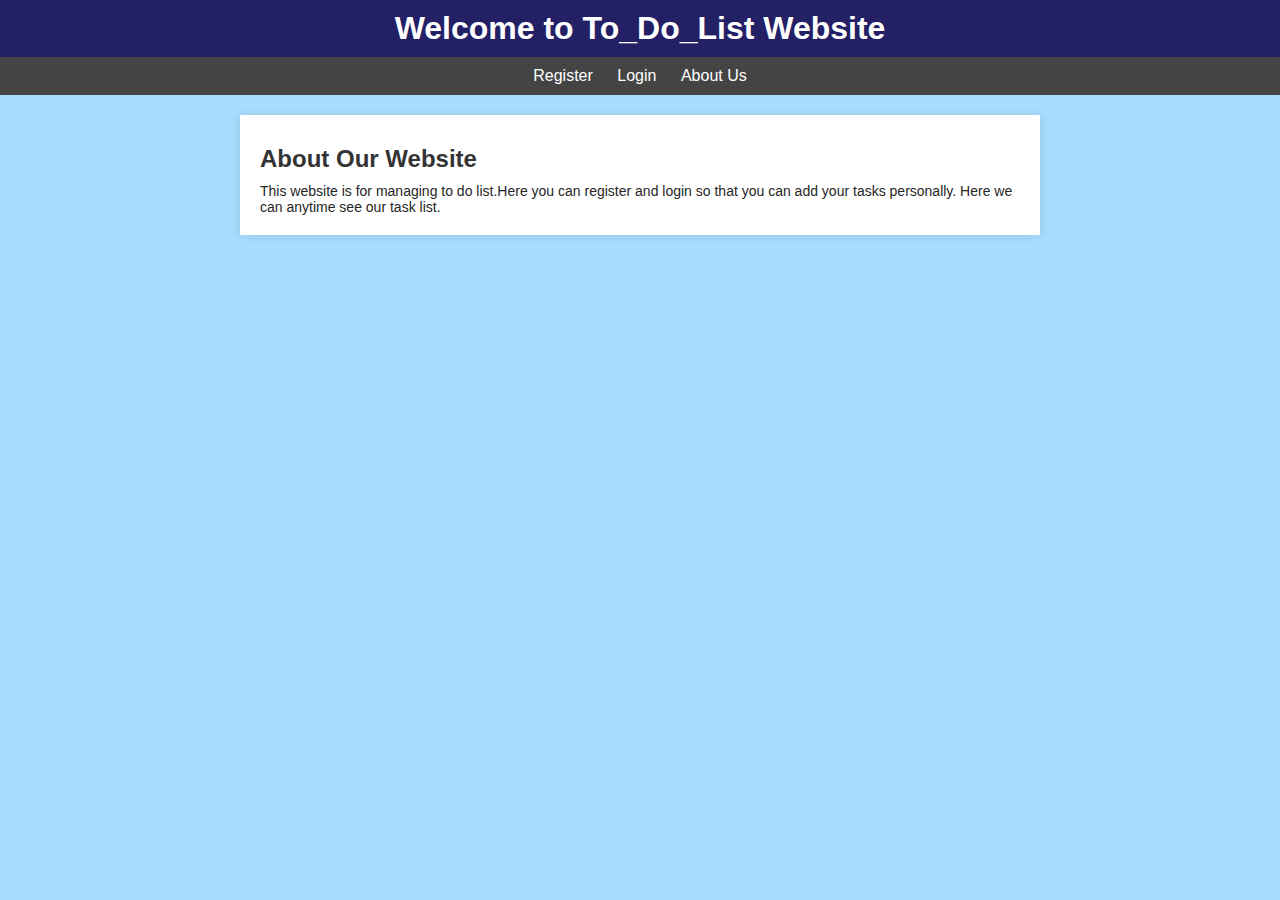
<file: index.html>
<!DOCTYPE html>
<html lang="en">
<head>
    <meta charset="UTF-8">
    <meta name="viewport" content="width=device-width, initial-scale=1.0">
    <title>Dashboard</title>
    <link rel="stylesheet" type="text/css" href="css/styles.css">
</head>
<body>
    <header>
        <h1>Welcome to To_Do_List Website</h1>
    </header>
    <nav>
        <a href="register.html">Register</a>
        <a href="login.html">Login</a>
        <a href="about.html">About Us</a>
    </nav>
    <section>
        <h2>About Our Website</h2>
        <p>
            This website is for managing to do list.Here you can register and login so that you can add your tasks personally.
            Here we can anytime see our task list.
        </p>
    </section>
</body>
</html>
</file>
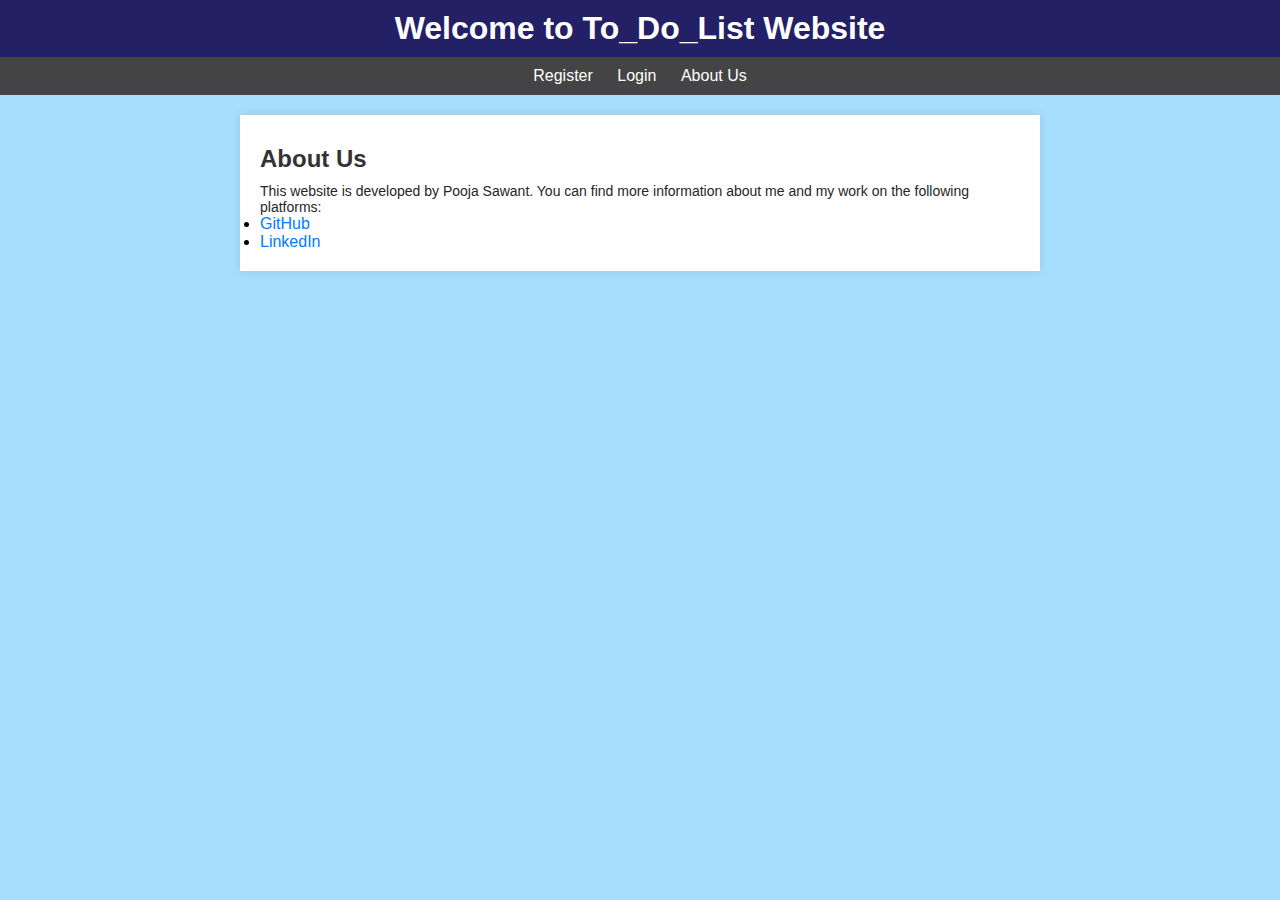
<file: about.html>
<!DOCTYPE html>
<html lang="en">
<head>
    <meta charset="UTF-8">
    <meta name="viewport" content="width=device-width, initial-scale=1.0">
    <title>About Us</title>
    <link rel="stylesheet" type="text/css" href="css/styles.css">
</head>
<body>
    <header>
        <h1>Welcome to To_Do_List Website</h1>
    </header>
    <nav>
        <a href="register.html">Register</a>
        <a href="login.html">Login</a>
        <a href="about.html">About Us</a>
    </nav>
    <section>
        <h2>About Us</h2>
        <p>
            This website is developed by Pooja Sawant. You can find more information about me and my work on the following platforms:
        </p>
        <ul>
            <li><a href="https://github.com/POOJAAA369" >GitHub</a></li>
            <li><a href="https://www.linkedin.com/in/pooja-sawant-712717222/" >LinkedIn</a></li>
        </ul>
    </section>
</body>
</html>
</file>
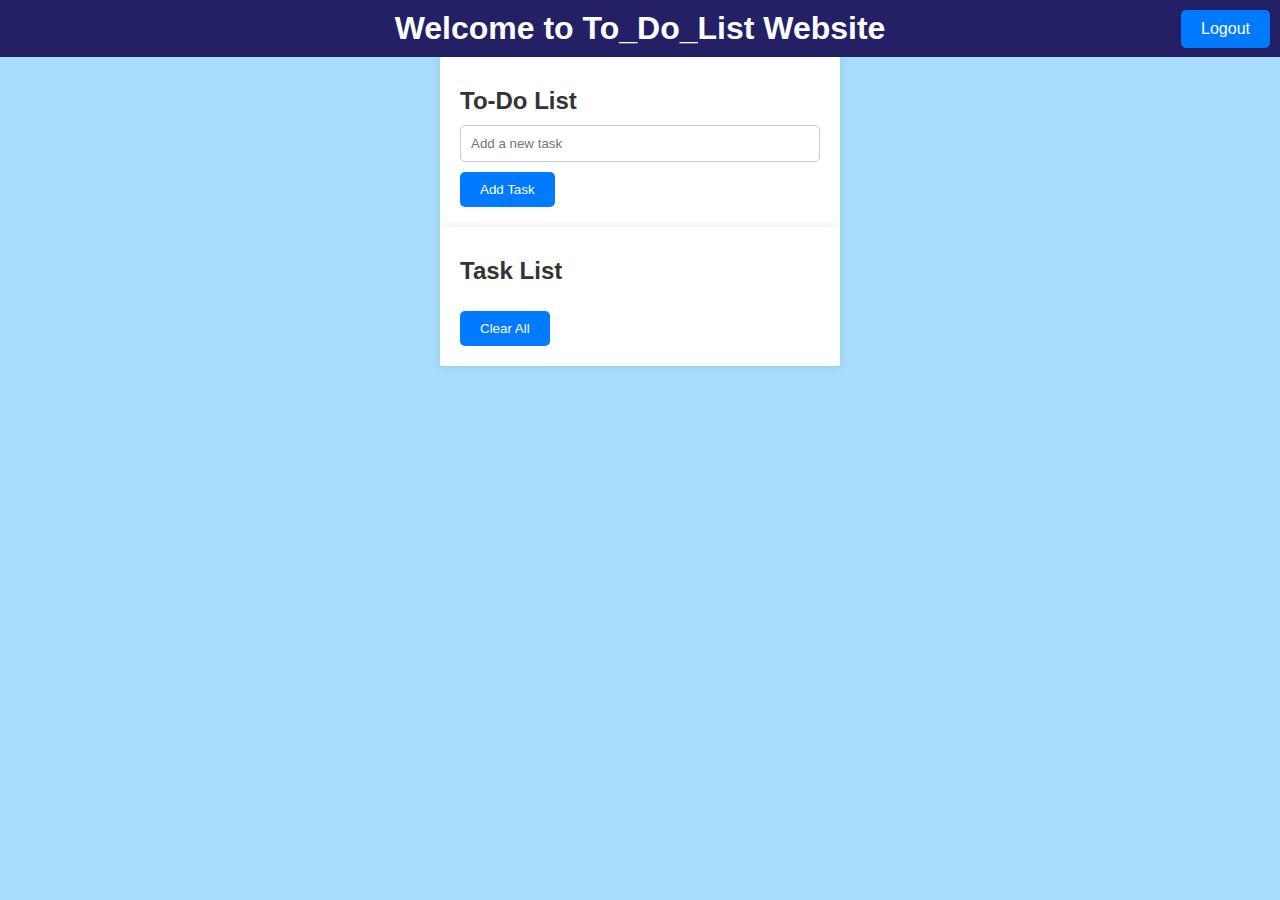
<file: dashboard.html>
<!DOCTYPE html>
<html lang="en">
<head>
    <meta charset="UTF-8">
    <meta name="viewport" content="width=device-width, initial-scale=1.0">
    <title>Dashboard</title>
    <link rel="stylesheet" type="text/css" href="css/styles.css">
</head>
<body>
    <header>
        <h1>Welcome to To_Do_List Website</h1>
        <a id="logoutButton" href="index.html">Logout</a>
    </header>

    <main>
        
        <form id="taskForm">
            <h2>To-Do List</h2>
            <input type="text" id="task" placeholder="Add a new task">
            <button onclick="addTask()">Add Task</button>
        </form>
        <form id="taskForm">
        <h2>Task List</h2>
        <ul id="taskList"></ul>
        <p><br></p>
        <button onclick="clearTasks()">Clear All</button>
        </form>
    </main>

    <script>
        function addTask() {
            const taskInput = document.getElementById('task').value;
            const taskList = document.getElementById('taskList');
            const li = document.createElement('li');
            li.textContent = taskInput;
            taskList.appendChild(li);
            document.getElementById('task').value = '';
            const tasks = JSON.parse(localStorage.getItem('tasks')) || [];
            tasks.push(taskInput);
            localStorage.setItem('tasks', JSON.stringify(tasks));
        }

        function clearTasks() {
            const taskList = document.getElementById('taskList');
            taskList.innerHTML = '';

            localStorage.removeItem('tasks');
        }
        window.onload = function () {
            const tasks = JSON.parse(localStorage.getItem('tasks')) || [];
            const taskList = document.getElementById('taskList');
            tasks.forEach(function (task) {
                const li = document.createElement('li');
                li.textContent = task;
                taskList.appendChild(li);
            });
        }
    </script>
    </body>
</html>
</file>
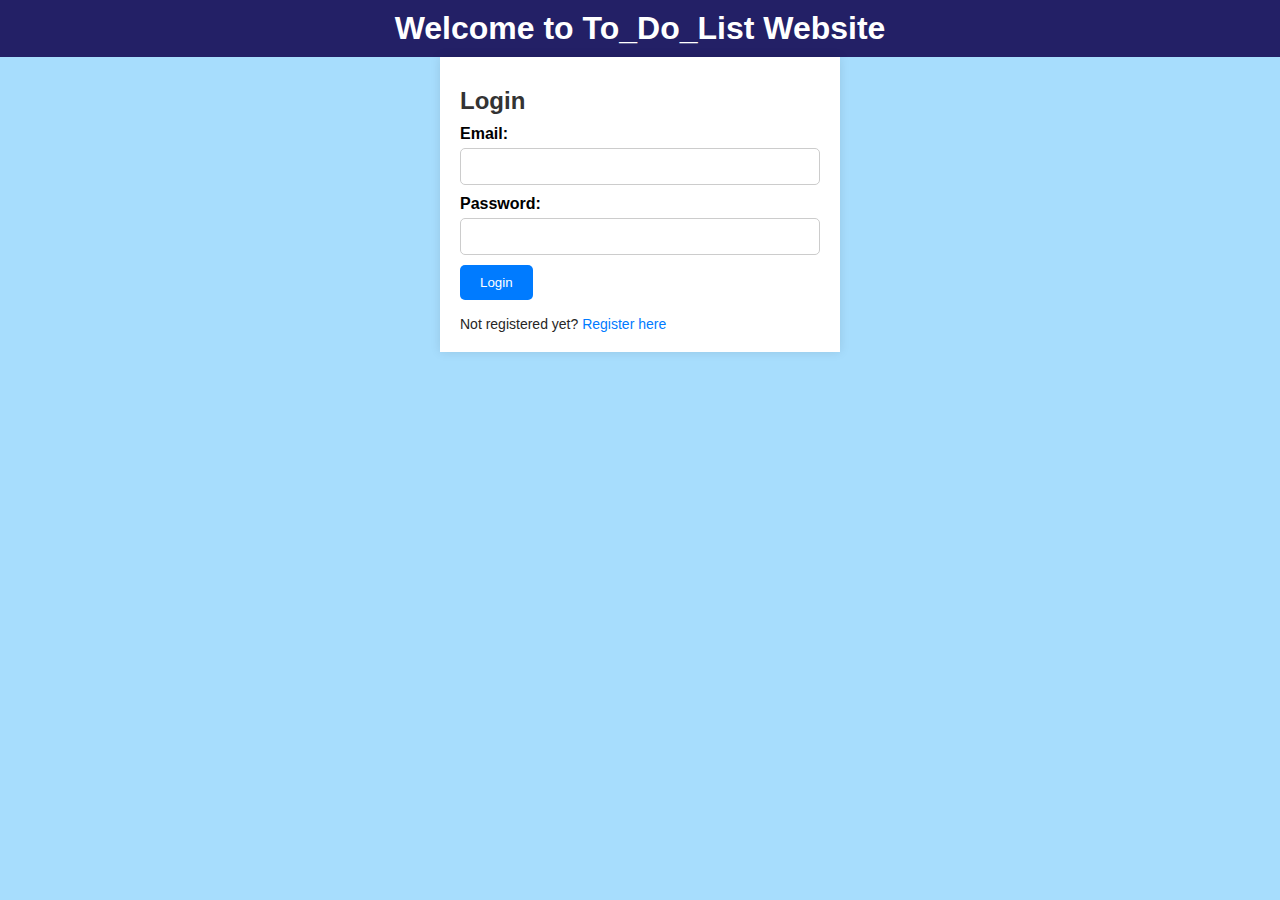
<file: login.html>
<!DOCTYPE html>
<html lang="en">
<head>
    <meta charset="UTF-8">
    <meta name="viewport" content="width=device-width, initial-scale=1.0">
    <title>Login</title>
    <link rel="stylesheet" type="text/css" href="css/styles.css">
</head>
<body>
    <header>
        <h1>Welcome to To_Do_List Website</h1>
    </header>
    <form id="loginForm" onsubmit="return validateForm()">
        <h2>Login</h2>
        <label for="email">Email:</label>
        <input type="email" id="email" name="email" required>
        
        <label for="password">Password:</label>
        <input type="password" id="password" name="password" required>
        
        <button type="submit">Login</button>

        <p><br></p>
        <p>Not registered yet? <a href="register.html">Register here</a></p>
    </form>
    
    
    
    <script>
        function validateForm() {
            const emailInput = document.getElementById('email').value;
            const passwordInput = document.getElementById('password').value;

            const registeredData = JSON.parse(localStorage.getItem('registeredData')) || [];

            const matchingUser = registeredData.find(user => user.email === emailInput && user.password === passwordInput);

            if (matchingUser) {
                alert("Login successful!");
                window.location.href = 'dashboard.html'; 
            } else {
                alert("Invalid email or password. Please try again.");
            }
            
            return false; 
        }
    </script>
</body>
</html>
</file>
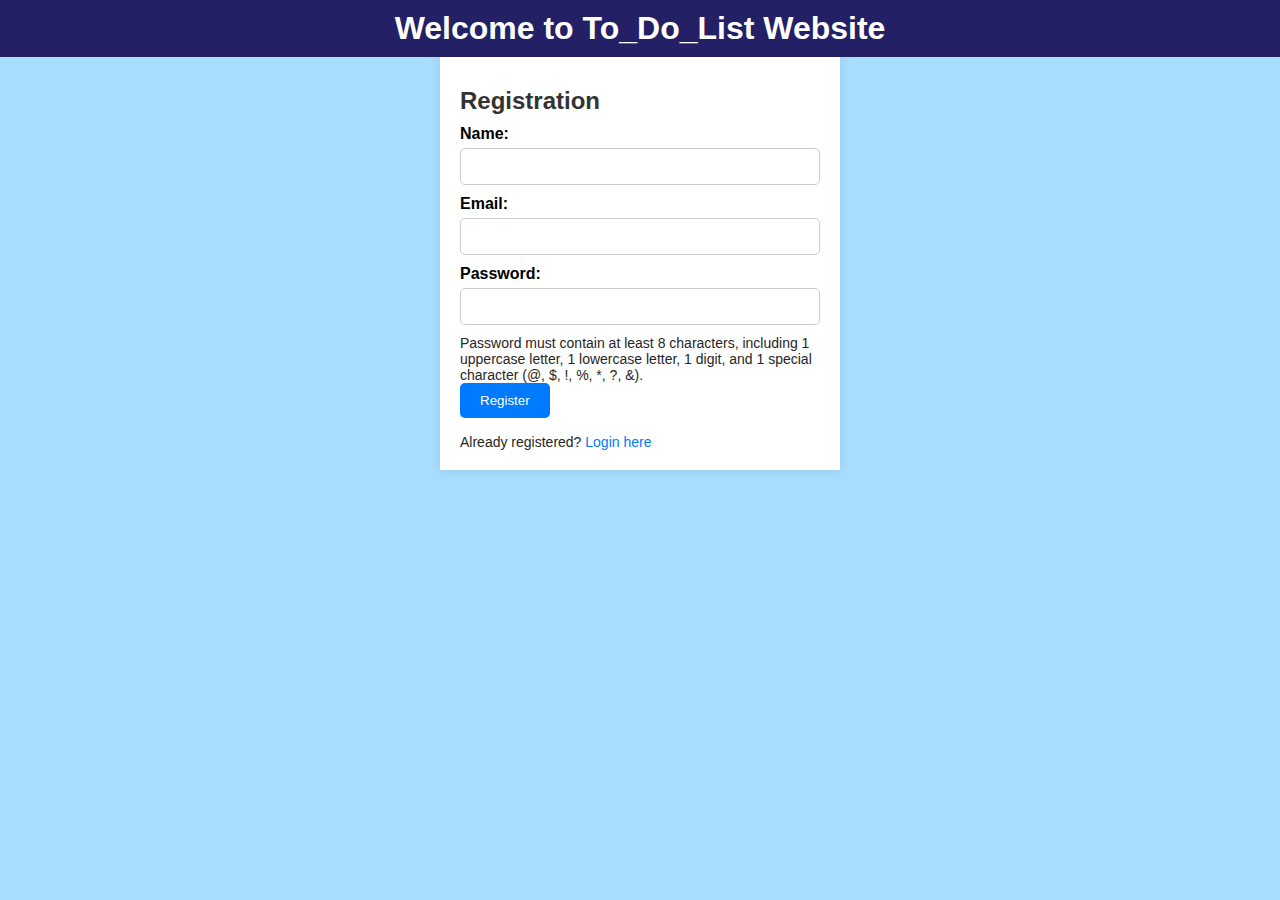
<file: register.html>
<!DOCTYPE html>
<html lang="en">
<head>
    <meta charset="UTF-8">
    <meta name="viewport" content="width=device-width, initial-scale=1.0">
    <title>Registration</title>
    <link rel="stylesheet" type="text/css" href="css/styles.css">
</head>
<body>
    <header>
        <h1>Welcome to To_Do_List Website</h1>
    </header>
        
        <form id="registrationForm" onsubmit="return validateForm()">
            <h2>Registration</h2>
            <label for="name">Name:</label>
            <input type="text" id="name" name="name" required>
            
            <label for="email">Email:</label>
            <input type="email" id="email" name="email" required>
            
            <label for="password">Password:</label>
            <input type="password" id="password" name="password" required>
            <p>Password must contain at least 8 characters, including 1 uppercase letter, 1 lowercase letter, 1 digit, and 1 special character (@, $, !, %, *, ?, &).</p>
            
            <button type="submit">Register</button>
            <p><br></p>
            <p>Already registered? <a href="login.html">Login here</a></p>
        </form>
        
    
        <script>
            function validateForm() {
                const nameInput = document.getElementById('name').value;
                const emailInput = document.getElementById('email').value;
                const passwordInput = document.getElementById('password').value;
        
                const passwordPattern = /^(?=.*[A-Z])(?=.*[a-z])(?=.*\d)(?=.*[@$!%*?&])[A-Za-z\d@$!%*?&]{8,}$/;
                if (!passwordPattern.test(passwordInput)) {
                    alert("Password must contain at least 8 characters, including 1 uppercase letter, 1 lowercase letter, 1 digit, and 1 special character.");
                    return false;
                }

                const emailPattern = /^[^\s@]+@[^\s@]+\.[^\s@]+$/;
                if (!emailPattern.test(emailInput)) {
                    alert("Invalid email format.");
                    return false;
                }
        
                const registeredData = {
                    name: nameInput,
                    email: emailInput,
                    password: passwordInput,
                };
        
                const existingData = JSON.parse(localStorage.getItem('registeredData')) || [];
                
                existingData.push(registeredData);
                
                localStorage.setItem('registeredData', JSON.stringify(existingData));
                
                alert("Registration successful!");
        
                window.location.href = 'login.html';
        
                return true;
            }
        </script>
</body>
</html>
</file>
<file: css/styles.css>
* {
    margin: 0;
    padding: 0;
    box-sizing: border-box;
}

body {
    background-color: rgba(116, 202, 252, 0.636);
    font-family: Arial, sans-serif;
}

header {
    background-color: rgb(35, 32, 102);
    color: #fff;
    padding: 10px;
    text-align: center;
}

nav {
    background-color: #444;
    padding: 10px;
    text-align: center;
}

nav a {
    color: #fff;
    text-decoration: none;
    margin: 10px;
}

section {
    max-width: 800px;
    margin: 20px auto;
    padding: 20px;
    background-color: #fff;
    box-shadow: 0px 0px 10px rgba(0, 0, 0, 0.1);
}

h1 {
    color: #fff;
}

a {
    color: #007bff;
    text-decoration: none;
}

a:hover {
    text-decoration: underline;
}

button:hover {
    background-color: #0056b3;
}

form, div {
    max-width: 400px;
    margin: 0 auto;
    padding: 20px;
    background-color: #fff;
    box-shadow: 0px 0px 10px rgba(0, 0, 0, 0.1);
}

label {
    display: block;
    margin-bottom: 5px;
    font-weight: bold;
}

input[type="text"],
input[type="email"],
input[type="password"] {
    width: 100%;
    padding: 10px;
    margin-bottom: 10px;
    border: 1px solid #ccc;
    border-radius: 5px;
}

p {
    font-size: 14px;
    color: rgb(38, 38, 38);
}

button {
    background-color: #007bff;
    color: #fff;
    padding: 10px 20px;
    border: none;
    cursor: pointer;
    border-radius: 5px;
}

button:hover {
    background-color: #0056b3;
}
#logoutButton {
    background-color: #007bff;
    color: #fff;
    padding: 10px 20px;
    border: none;
    cursor: pointer;
    border-radius: 5px;
    position: absolute;
    top: 10px; 
    right: 10px; 
}

h2 {
    font-size: 24px;
    color: #333;
    margin-top: 10px;
    margin-bottom: 10px;
}
.button-container {
    display: flex;
    gap: 10px; 
}
</file>
